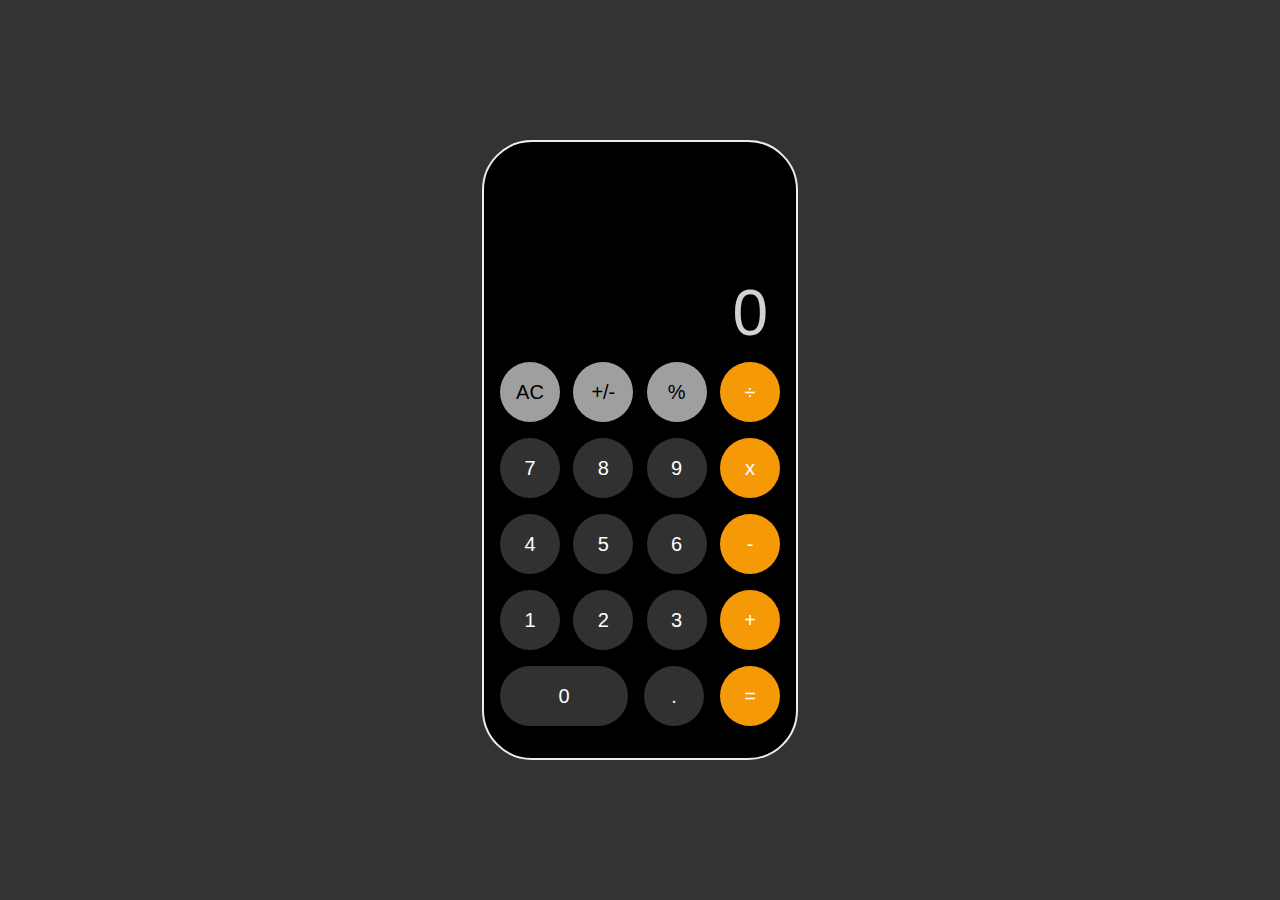
<file: day15/index1.html>
<!DOCTYPE html>
<html lang="en">
<head>
    <meta charset="UTF-8">
    <meta name="viewport" content="width=device-width, initial-scale=1.0">
    <title>calculater</title>
    <link rel="stylesheet" href="./style1.css"/>
    
    
</head>
<body>
      <script defer  src="script1.js"></script> 
     <script src="https://app.zenclass.in/sheets/v1/js/zen/suite/bundle.js"></script>
     
    <main id="main">
      <form id="calc_form">
        <header class="calc_header">
          <input
            type="text"
            disabled
            id="output"
            class="calc_output"
            value="0"
          />
        </header>
        <footer class="calc_footer">
          <div class="btn_group">
            <button
              data-type="clear"
              type="reset"
              value="clear"
              class="btn btn-grey"
            >
              AC
            </button>
            <button data-type="operator" value="invert" class="btn btn-grey">
              +/-
            </button>
            <button data-type="operator" value="%" class="btn btn-grey">
              %
            </button>
            <button data-type="operator" value="/" class="btn btn-orange">
              ÷
            </button>
          </div>
          <div class="btn_group">
            <button
              data-type="operand"
              value="7"
              class="btn btn-dark-grey"
              id="7"
            >
              7
            </button>
            <button data-type="operand" value="8" class="btn btn-dark-grey">
              8
            </button>
            <button data-type="operand" value="9" class="btn btn-dark-grey">
              9
            </button>
            <button data-type="operator" value="*" class="btn btn-orange">
              x
            </button>
          </div>
          <div class="btn_group">
            <button data-type="operand" value="4" class="btn btn-dark-grey">
              4
            </button>
            <button data-type="operand" value="5" class="btn btn-dark-grey">
              5
            </button>
            <button data-type="operand" value="6" class="btn btn-dark-grey">
              6
            </button>
            <button data-type="operator" value="-" class="btn btn-orange">
              -
            </button>
          </div>
          <div class="btn_group">
            <button data-type="operand" value="1" class="btn btn-dark-grey">
              1
            </button>
            <button data-type="operand" value="2" class="btn btn-dark-grey">
              2
            </button>
            <button data-type="operand" value="3" class="btn btn-dark-grey">
              3
            </button>
            <button data-type="operator" value="+" class="btn btn-orange">
              +
            </button>
          </div>
          <div class="btn_group">
            <button
              data-type="operand"
              value="0"
              class="btn btn-grow btn-dark-grey"
            >
              0
            </button>
            <button data-type="operand" value="." class="btn btn-dark-grey">
              .
            </button>
            <button value="=" data-type="operator" class="btn btn-orange">
              =
            </button>
          </div>
        </footer>
      </form>
    </main>
</body>
</html>
</file>
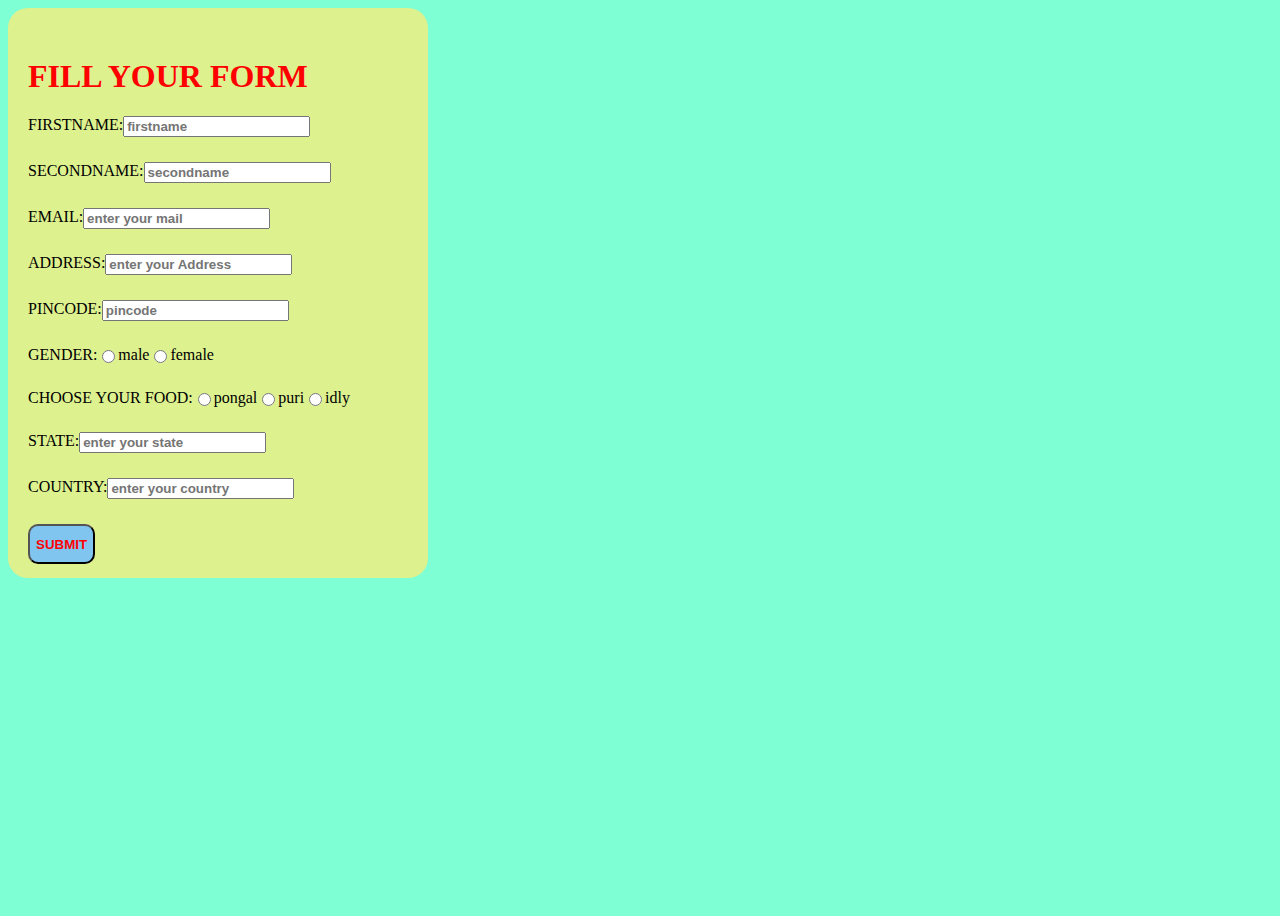
<file: day15/index2.html>
<!DOCTYPE html>
<html lang="en">
<head>
    <meta charset="UTF-8">
    <meta name="viewport" content="width=device-width, initial-scale=1.0">
    <title>FORMS</title>
    <link rel="stylesheet" href="./style2.css"/>
</head>
<body>
     
    <div id="form-container">
      
       <div id="sub-container" class="subform-container" >
        <H1 style="color: RED; margin-top: 0;">FILL YOUR FORM</H1>
         <div class="form">
            <label for="firstname">FIRSTNAME:</label>
            <input type="text" id="firstname"   placeholder="firstname"/>
        </div>

         <div class="form">
            <label for>SECONDNAME:</label>
            <input type="text" id="secondname" placeholder="secondname"/>
        </div> 
         <div class="form">
            <label>EMAIL:</label>
            <input type="text" id="email" placeholder="enter your mail"/>
        </div>

         <div class="form">
            <label>ADDRESS:</label>
            <input type="text" id="Address"  placeholder="enter your Address"/>
        </div>
         <div class="form">
            <label>PINCODE:</label>
            <input type="text"id="pincode"  placeholder="pincode"/>
        </div>
         <div class="form" id="gender">            
             <span >GENDER:</span>
             <input type="radio"  name="gender"/>
            <label>male</label>
           <input type="radio" name="gender"/>
           <label>female</label>
        </div>

         <div class="form"id=" food">
            <span>CHOOSE YOUR FOOD:</span>
            <input type="radio" name="food"/>
            <label>pongal</label>
            <input type="radio" name="food"/>
            <label>puri</label>
            <input type="radio" name="food"/>
            <label>idly</label>
        </div>

         <div class="form">
            <label>STATE:</label>
            <input  id="state" placeholder="enter your state"/>
        </div>

        <div class="form">
            <label>COUNTRY:</label>
            <input id="country" placeholder="enter your country" />
        </div>
          <button>SUBMIT</button>
       </div>
    </div>
    <script src="./script2.js"></script>
    <script src="https://app.zenclass.in/sheets/v1/js/zen/suite/bundle.js"></script>
     
</body>
</html>
</file>
<file: day15/style1.css>
*,
*::after,
*::before {
  padding: 0px;
  margin: 0px;
  font-family: inherit;
}

body {
  background-color: #333333;
  display: flex;
  align-items: center;
  justify-content: center;
  font-size: 16px;
}
body,
html {
  height: 100vh;
  font-family: sans-serif;
}
button {
  cursor: pointer;
  border: 0px;
}
input[type="text"] {
  background-color: transparent;
  text-align: end;
  width: 100%;
  color: #d2d2d2;
  border: 0px;
  font-size: 4rem;
}
#main {
  border: 2px solid #ededed;
  border-radius: 50px;
  width: 100%;
  max-width: 280px;
  background-color: #000000;
  padding: 2rem 1rem;
}
.calc_header {
  margin-top: 90px;
  padding: 12px;
}

.calc_footer > * + * {
  margin-top: 1rem;
}
.calc_footer > *:last-child {
  gap: 1rem;
}
.btn_group {
  display: flex;
  justify-content: space-between;
  align-items: center;
  gap: 0.3rem;
}

.btn {
  display: flex;
  justify-content: center;
  align-items: center;
  border-radius: 50%;
  width: 60px;
  height: 60px;
  color: #ffffff;
  font-size: 20px;
  transition: all 0.3s cubic-bezier(0.19, 1, 0.22, 1);
}
.btn.btn-grow {
  flex-grow: 1;
  border-radius: 40px;
}
.btn:hover {
  transform: translate(-2px, -3px);
}
.btn.active {
  background-color: #ffffff;
  color: #f69906;
}

.btn-grey {
  background-color: #9f9f9f;
  color: #000;
}
.btn-grey:hover {
  background-color: #ededed;
}

.btn-dark-grey {
  background-color: #313131;
}
.btn-dark-grey:hover {
  background-color: #999999;
}
.btn-orange {
  background-color: #f69906;
}
.btn-orange:hover {
  background-color: orange;
}
</file>
<file: day15/style2.css>
body{
    width: 100%;
    height: 100vh;
     background-color: aquamarine; 
}

.subform-container{
    width: 400px;
    height: 520px;
    background-color: rgb(221, 241, 143);
    padding: 50px 0 0 20px;
    border-radius: 20PX;
    
}

.form{
     display: flex;
    margin-bottom: 25px; 
   
}


input{
    font-weight:bolder;
}

button{
   background-color: rgb(128, 197, 240);
    border-radius: 10px;
   height: 40px;
   color: red;
   font-weight: bold
}
</file>
